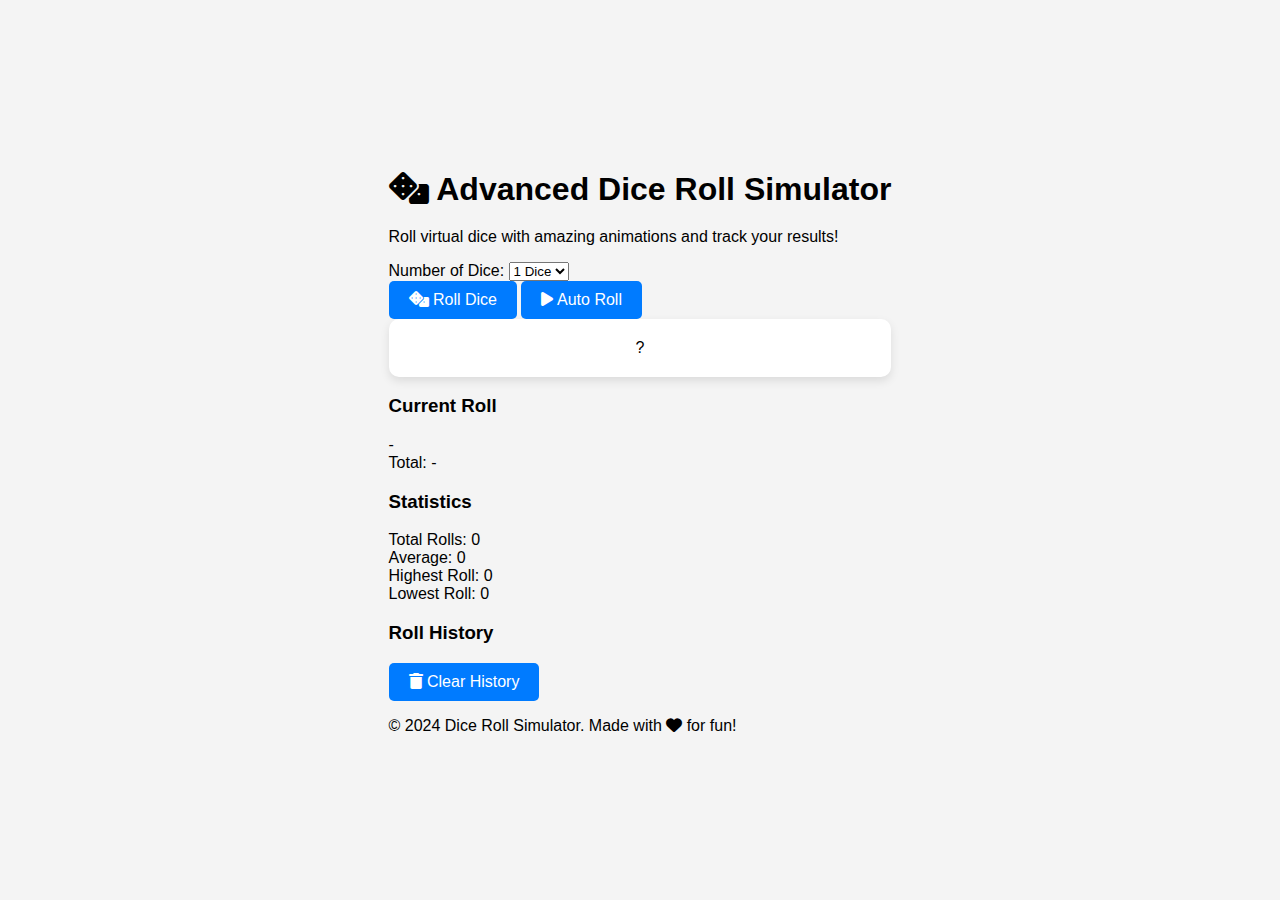
<file: index.html>
<!DOCTYPE html>
<html lang="en">
  <head>
    <meta charset="UTF-8" />
    <meta name="viewport" content="width=device-width, initial-scale=1.0" />
    <title>Advanced Dice Roll Simulator</title>
    <link rel="stylesheet" href="dice.css" />
    <link
      href="https://fonts.googleapis.com/css2?family=Poppins:wght@300;400;600;700&display=swap"
      rel="stylesheet"
    />
    <link
      rel="stylesheet"
      href="https://cdnjs.cloudflare.com/ajax/libs/font-awesome/6.0.0/css/all.min.css"
    />
  </head>
  <body>
    <div class="container">
      <header class="header">
        <h1><i class="fas fa-dice"></i> Advanced Dice Roll Simulator</h1>
        <p>Roll virtual dice with amazing animations and track your results!</p>
      </header>

      <main class="main-content">
        <div class="controls-section">
          <div class="dice-selector">
            <label for="diceCount">Number of Dice:</label>
            <select id="diceCount">
              <option value="1">1 Dice</option>
              <option value="2">2 Dice</option>
              <option value="3">3 Dice</option>
              <option value="4">4 Dice</option>
              <option value="5">5 Dice</option>
            </select>
          </div>

          <div class="roll-controls">
            <button id="rollBtn" class="roll-btn">
              <i class="fas fa-dice"></i> Roll Dice
            </button>
            <button id="autoRollBtn" class="auto-roll-btn">
              <i class="fas fa-play"></i> Auto Roll
            </button>
            <button id="stopAutoBtn" class="stop-btn" style="display: none">
              <i class="fas fa-stop"></i> Stop
            </button>
          </div>
        </div>

        <div class="dice-container" id="diceContainer">
          <!-- Dice will be generated here -->
        </div>

        <div class="results-section">
          <div class="current-roll">
            <h3>Current Roll</h3>
            <div class="roll-result" id="rollResult">-</div>
            <div class="roll-total" id="rollTotal">Total: -</div>
          </div>

          <div class="statistics">
            <h3>Statistics</h3>
            <div class="stats-grid">
              <div class="stat-item">
                <span class="stat-label">Total Rolls:</span>
                <span class="stat-value" id="totalRolls">0</span>
              </div>
              <div class="stat-item">
                <span class="stat-label">Average:</span>
                <span class="stat-value" id="averageRoll">0</span>
              </div>
              <div class="stat-item">
                <span class="stat-label">Highest Roll:</span>
                <span class="stat-value" id="highestRoll">0</span>
              </div>
              <div class="stat-item">
                <span class="stat-label">Lowest Roll:</span>
                <span class="stat-value" id="lowestRoll">0</span>
              </div>
            </div>
          </div>
        </div>

        <div class="history-section">
          <h3>Roll History</h3>
          <div class="history-controls">
            <button id="clearHistory" class="clear-btn">
              <i class="fas fa-trash"></i> Clear History
            </button>
          </div>
          <div class="history-list" id="historyList">
            <!-- Roll history will be displayed here -->
          </div>
        </div>
      </main>

      <footer class="footer">
        <p>
          &copy; 2024 Dice Roll Simulator. Made with
          <i class="fas fa-heart"></i> for fun!
        </p>
      </footer>
    </div>

    <script src="dice.js"></script>
  </body>
</html>
</file>
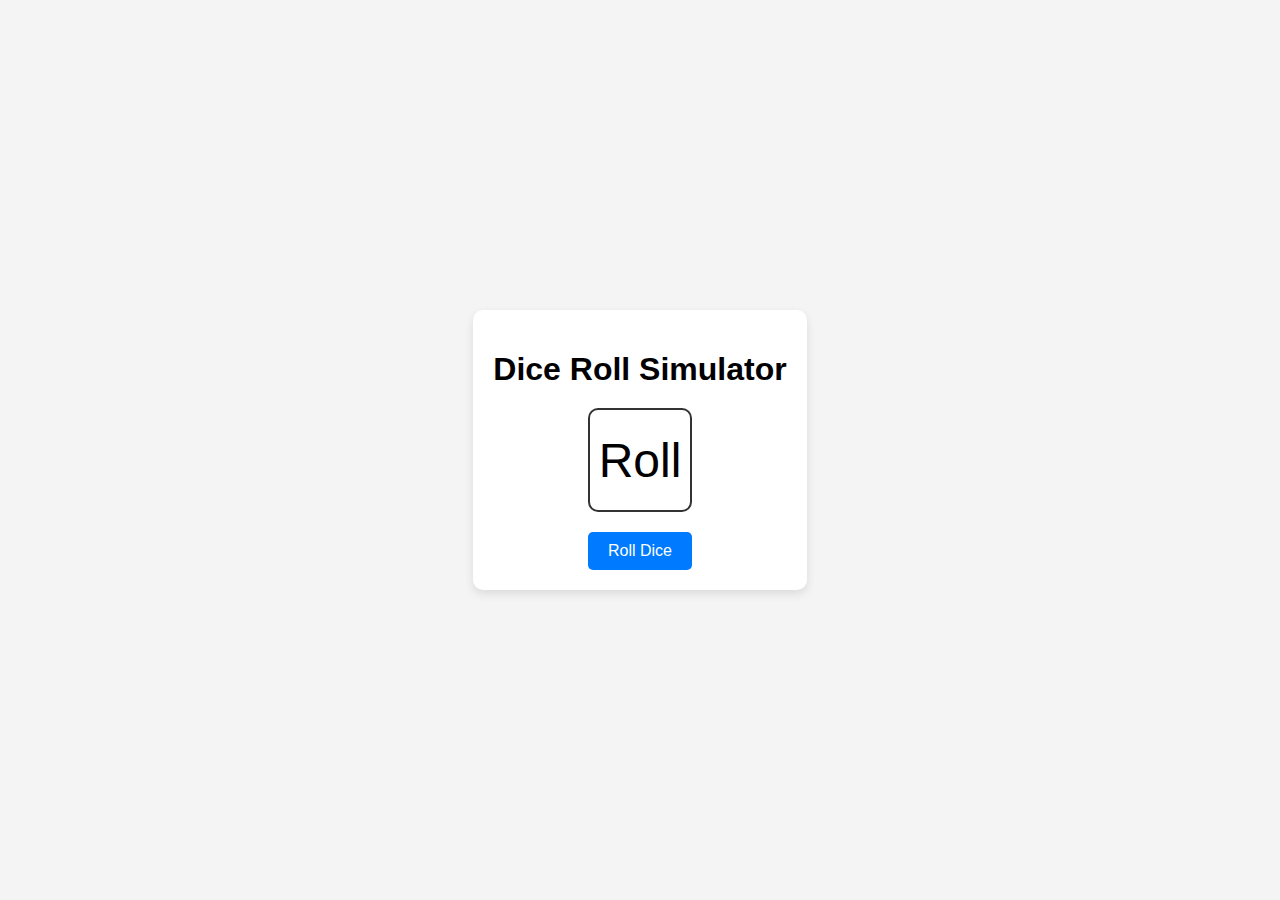
<file: dice.html>
<!DOCTYPE html>
<html lang="en">
  <head>
    <meta charset="UTF-8" />
    <meta name="viewport" content="width=device-width, initial-scale=1.0" />
    <link rel="stylesheet" href="dice.css" />
    <title>Dice Roll Simulator</title>
  </head>
  <body>
    <div class="dice">
      <h1>Dice Roll Simulator</h1>
      <div class="rotate" id="demo2">Roll</div>
      <button onclick="rand()">Roll Dice</button>
    </div>
    <script>
      function rand() {
        let dice = document.getElementById("demo2");
        dice.textContent = ""; // Clear the number before rolling
        let rotate = document.getElementById("demo2");
        rotate.style.transform = "rotate(2880deg)";

        setTimeout(() => {
          let randomnumber = Math.floor(Math.random() * 6) + 1;
          dice.textContent = randomnumber;
          rotate.style.transform = "none";
        }, 1000);
      }
    </script>
  </body>
</html>
</file>
<file: dice.css>
body {
  display: flex;
  justify-content: center;
  align-items: center;
  height: 100vh;
  margin: 0;
  font-family: Arial, sans-serif;
  background-color: #f4f4f4;
}
.dice {
  text-align: center;
  background: white;
  padding: 20px;
  border-radius: 10px;
  box-shadow: 0 4px 10px rgba(0, 0, 0, 0.1);
}
h1 {
  font-size: 2em;
  margin-bottom: 20px;
}
.rotate {
  width: 100px;
  height: 100px;
  margin: 20px auto;
  display: flex;
  justify-content: center;
  align-items: center;
  border: 2px solid #333;
  border-radius: 10px;
  font-size: 3em;
  transition: transform 1s;
}
button {
  padding: 10px 20px;
  font-size: 1em;
  cursor: pointer;
  border: none;
  border-radius: 5px;
  background-color: #007bff;
  color: white;
  transition: background-color 0.3s;
}
button:hover {
  background-color: #0056b3;
}
@media (max-width: 600px) {
  .rotate {
    width: 80px;
    height: 80px;
    font-size: 2.5em;
  }
  h1 {
    font-size: 1.5em;
  }
  button {
    font-size: 0.9em;
  }
}
</file>
